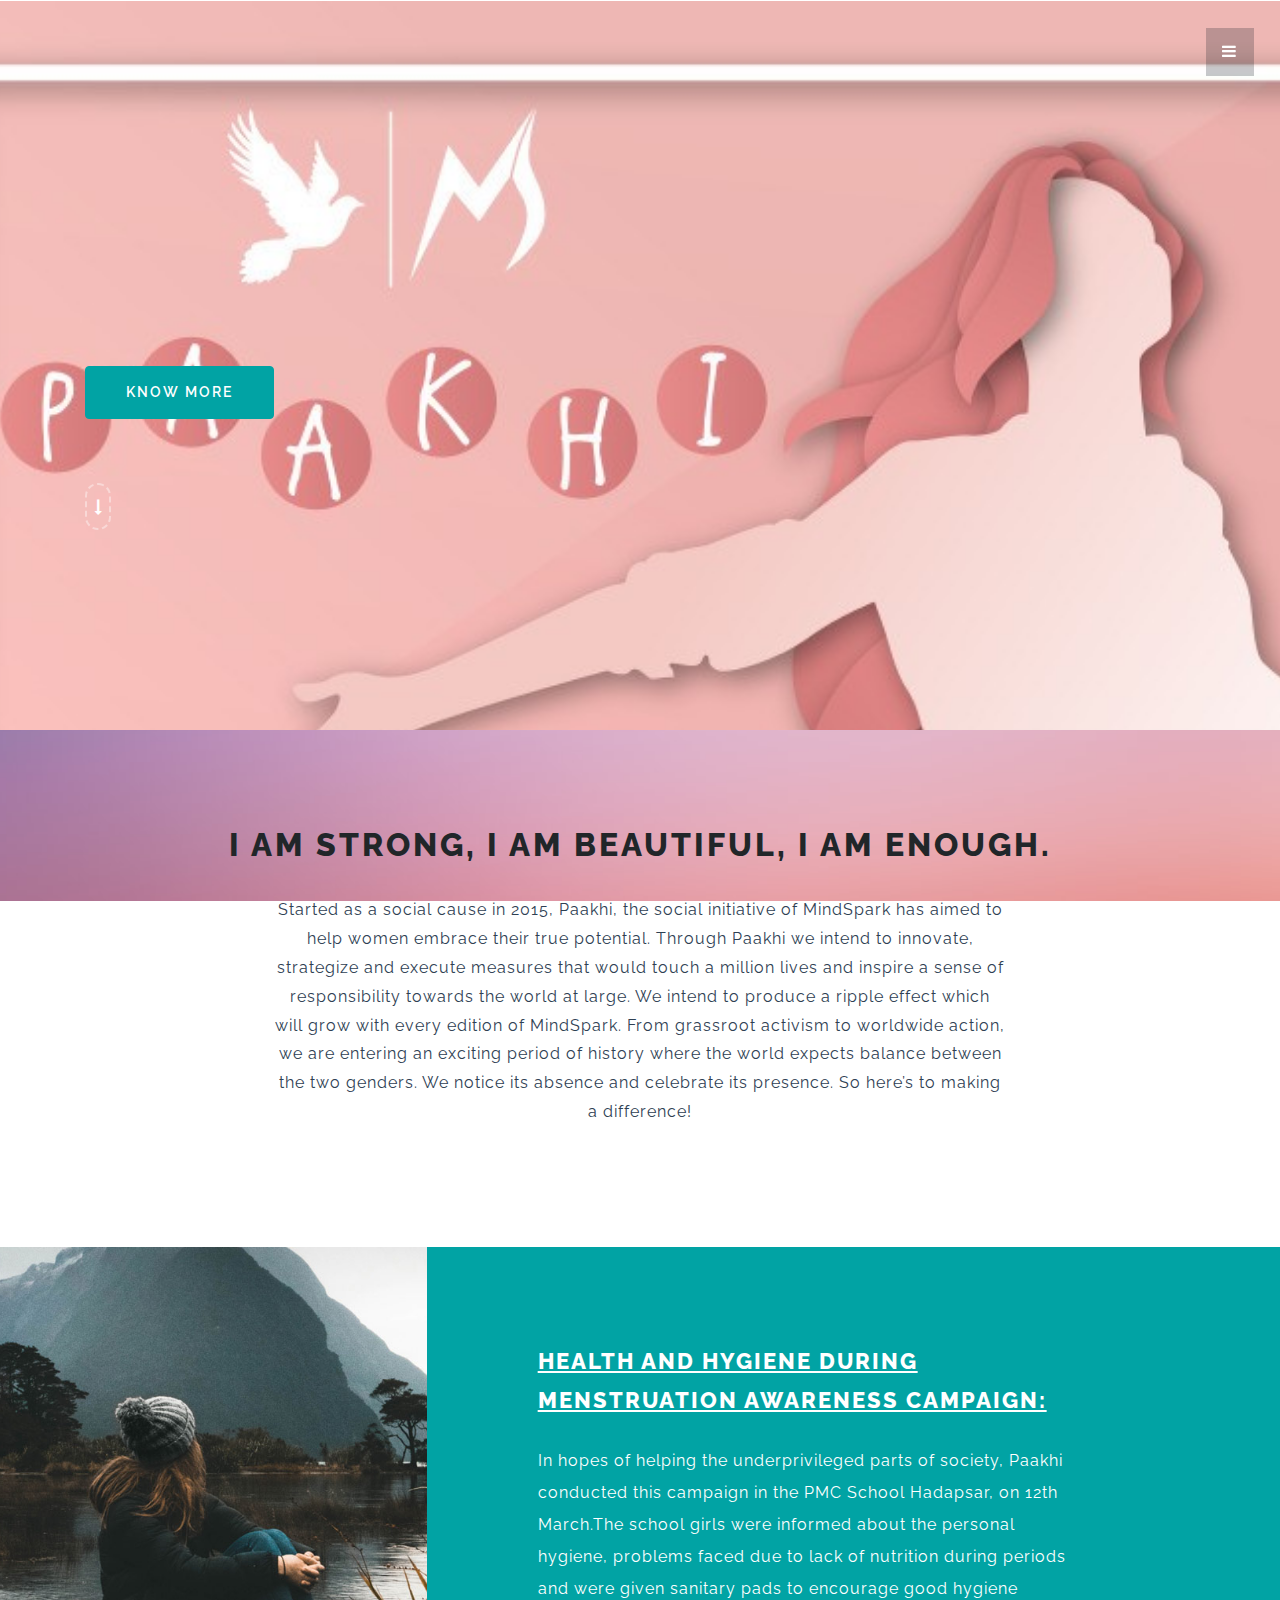
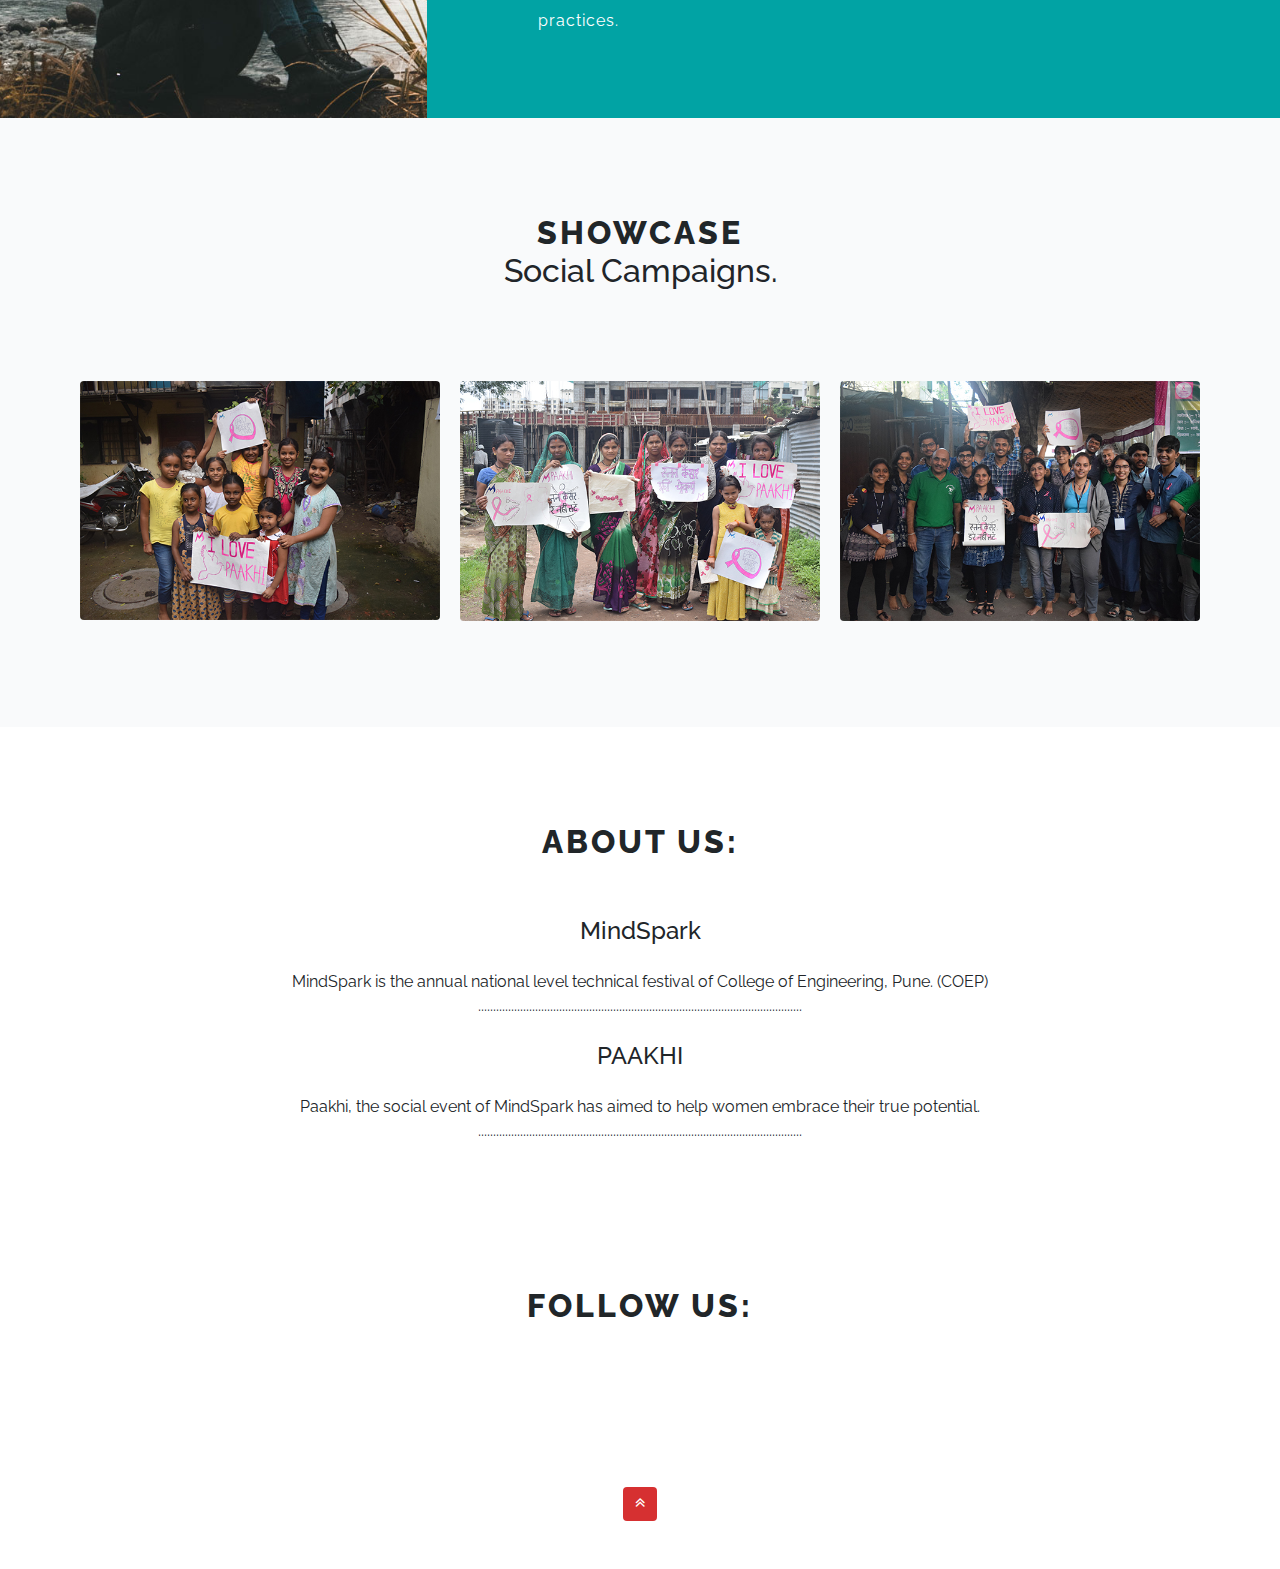
<file: index.html>
<!DOCTYPE html>
<html lang="zxx">

<head>
    <title>PAAKHI MindSpark'20</title>
    <meta name="viewport" content="width=device-width, initial-scale=1">
    <meta charset="utf-8" />
    <meta name="keywords" content="Exert Design Responsive web template, Bootstrap Web Templates, Flat Web Templates, Android Compatible web template,
	SmartPhone Compatible web template, free WebDesigns for Nokia, Samsung, LG, Sony Ericsson, Motorola web design" />
    <script>
        addEventListener("load", function() {
            setTimeout(hideURLbar, 0);
        }, false);

        function hideURLbar() {
            window.scrollTo(0, 1);
        }

    </script>
    <!-- Custom Theme files -->
    <link href="css/bootstrap.css" type="text/css" rel="stylesheet" media="all">
    <link href="css/style.css" type="text/css" rel="stylesheet" media="all">
    <!-- font-awesome icons -->
    <link href="css/font-awesome.min.css" rel="stylesheet">
    <!-- //Custom Theme files -->
    <!-- online-fonts -->
    <link href="//fonts.googleapis.com/css?family=Raleway:100,100i,200,200i,300,300i,400,400i,500,500i,600,600i,700,700i,800" rel="stylesheet">
    <!-- //online-fonts -->
</head>

<body>
  <section class="background-image" id="home">
    


    <section class="main-banner" id="home">
        <div class="header-top-w3layouts text-right">
            <ul id="menu">
                <li>
                    <input id="check02" type="checkbox" name="menu" />
                    <label for="check02"><span class="fa fa-bars" aria-hidden="true"></span></label>
                    <ul class="submenu">
                        <li><a href="index.html">Home</a></li>
                        <li><a href="#about" class="scroll">Paakhi</a></li>
                        <li><a href="#gallery" class="scroll">Gallery</a></li>
                        <li><a href="#testimonials" class="scroll">About Us</a></li>
                        
                    </ul>
                </li>
            </ul>
        </div>
        <div class="container">
            <div class="baner-info-w3ls text-left">

                <h1 class="mx-auto mt-4"><br><br></h1>
                <a class="btn btn-primary mt-lg-5 mt-3 agile-link-bnr scroll" href="#about" role="button">Know More</a>
                <div class="banner-high-lights text-left">
                    <div class="rotate">
                        <a href="#about" class="scroll">
                               <span class="fa fa-long-arrow-down"></span>
						</a>
                    </div>
                </div>
            </div>
        </div>
    </section>

    <!-- what we do -->
    <section class="wedo py-lg-5 py-5" id="about">
        <div class="container py-lg-5">
            <div class="text-center">
                <h3 class="tittle_head">I AM STRONG, I AM BEAUTIFUL, I AM ENOUGH.
</h3>
                <p class="main_p mt-4 mb-4 pt-2 text-center mx-auto">Started as a social cause in 2015, Paakhi, the social initiative of MindSpark has aimed to help women embrace their true potential. Through Paakhi we intend to innovate, strategize and execute measures that would touch a million lives and inspire a sense of responsibility towards the world at large. We intend to produce a ripple effect which will grow with every edition of MindSpark. From grassroot activism to worldwide action, we are entering an exciting period of history where the world expects balance between the two genders. We notice its absence and celebrate its presence. So here’s to making a difference!</p>
            </div>

        </div>
    </section>
    <!-- //what we do -->
    <!-- banner-bottom1 -->
    <section class="banner-bottom" id="news">
        <div class="banner-top row middle-grids">
            <div class="col-lg-4 advantage-grid-info1">
                <div class="advantage_left2 text-center">

                </div>
            </div>
            <div class="col-lg-8 advantage-grid-info">
                <div class="advantage_left">
                    <h3><u>Health and Hygiene during Menstruation Awareness Campaign:</u> <br></h3>
                    <p class="mt-4">In hopes of helping the underprivileged parts of society, Paakhi conducted this campaign in the PMC School Hadapsar, on 12th March.The school girls were informed about the personal hygiene,
                      problems faced due to lack of nutrition during periods and were given sanitary pads to encourage good hygiene practices.</p>
                </div>
            </div>
        </div>
    </section>
    <!-- //banner-bottom1 -->
    <!-- banner-bottom2 -->

    <!-- //banner-bottom2 -->
    <!-- banner-bottom3 -->

    <!-- //banner-bottom3 -->
    <!-- services -->

    <!-- //services -->
    <!--//team -->

    <!--//team -->
    <!-- Gallery -->
    <section class="gallery py-5" id="gallery">
        <div class="container">
            <div class="inner-sec-wthree py-lg-5 py-3">
                <div class="text-center">
                    <h3 class="tittle_head">SHOWCASE<br> </h3>
                    <h2>Social Campaigns.</h2>
                    <p class="main_p mt-4 mb-4 pt-2 text-center mx-auto"></p>
                </div>
                <div class="row news-grids mt-lg-5 mt-4 text-center">
                    <div class="col-md-4 gal-img">
                        <a href="#gal1"><img src="images/g1.jpg" alt="gallery img" class="img-fluid"></a>
                    </div>
                    <div class="col-md-4 gal-img">
                        <a href="#gal2"><img src="images/g3.jpg" alt="gallery img" class="img-fluid"></a>
                    </div>
                    <div class="col-md-4 gal-img">
                        <a href="#gal3"><img src="images/g4.jpg" alt="gallery img" class="img-fluid"></a>
                    </div>

                </div>
            </div>
            <!-- popup-->
            <div id="gal1" class="pop-overlay animate">
                <div class="popup">
                    <img src="images/g1.jpg" alt="Popup Image" class="img-fluid" />
                    <p class="mt-4">Paakhi<br>MindSpark'20</p>
                    <a class="close" href="#gallery">&times;</a>
                </div>
            </div>
            <!-- //popup -->

            <!-- popup-->
            <div id="gal2" class="pop-overlay animate">
                <div class="popup">
                    <img src="images/g3.jpg" alt="Popup Image" class="img-fluid" />
                    <p class="mt-4">Paakhi<br>MindSpark'20</p>
                    <a class="close" href="#gallery">&times;</a>
                </div>
            </div>
            <!-- //popup -->
            <!-- popup-->
            <div id="gal3" class="pop-overlay animate">
                <div class="popup">
                    <img src="images/g4.jpg" alt="Popup Image" class="img-fluid" />
                    <p class="mt-4">Paakhi<br>MindSpark'20</p>
                    <a class="close" href="#gallery">&times;</a>
                </div>
            </div>
            <!-- //popup3 -->
            <!-- popup-->

            <!-- //popup -->
        </div>
    </section>
    <!--testimonials-->
    <section class="testimonials py-5" id="testimonials">
        <div class="container">
            <div class="inner-sec-wthree py-lg-5 py-4">
                <div class="text-center">
                    <h3 class="tittle_head">ABOUT US: </h3>
                    <p class="main_p mt-4 mb-4 pt-2 text-center mx-auto"><h4>MindSpark</h4><br>MindSpark is the annual national level technical festival of College of Engineering, Pune. (COEP)<br>............................................................................................................<br><br><h4>PAAKHI</h4><br>Paakhi, the social event of MindSpark has aimed to help women embrace their true potential.<br>
............................................................................................................</p>
                </div>



            </div>
        </div>
    </section>
    <!-- footer -->
    
        <div class="container py-lg-5">
            <div class="text-center">
                <h3 class="tittle_head text-black">FOLLOW US: </h3>
                <p class="main_p mt-4 mb-3 pt-2 text-center mx-auto"></p>
            </div>


        </div>
        <div class="cpy-right text-center pb-5">
            <ul class="social_section_1info mb-lg-4">
                <li><a href="https://www.facebook.com/coepmindspark"><span class="fa fa-facebook-f"></span></a></li>
                <li><a href="https://twitter.com/COEPMindSpark"><span class="fa fa-twitter"></span></a></li>
                <li><a href="https://www.instagram.com/coep_mindspark/"><span class="fa fa-instagram"></span></a></li>

            </ul>

            <a href="#home" class="move-top scroll"><span class="fa fa-angle-double-up" aria-hidden="true"></span></a>
        </div>
    
    <!-- //footer -->
</section>
</body>

</html>
</file>
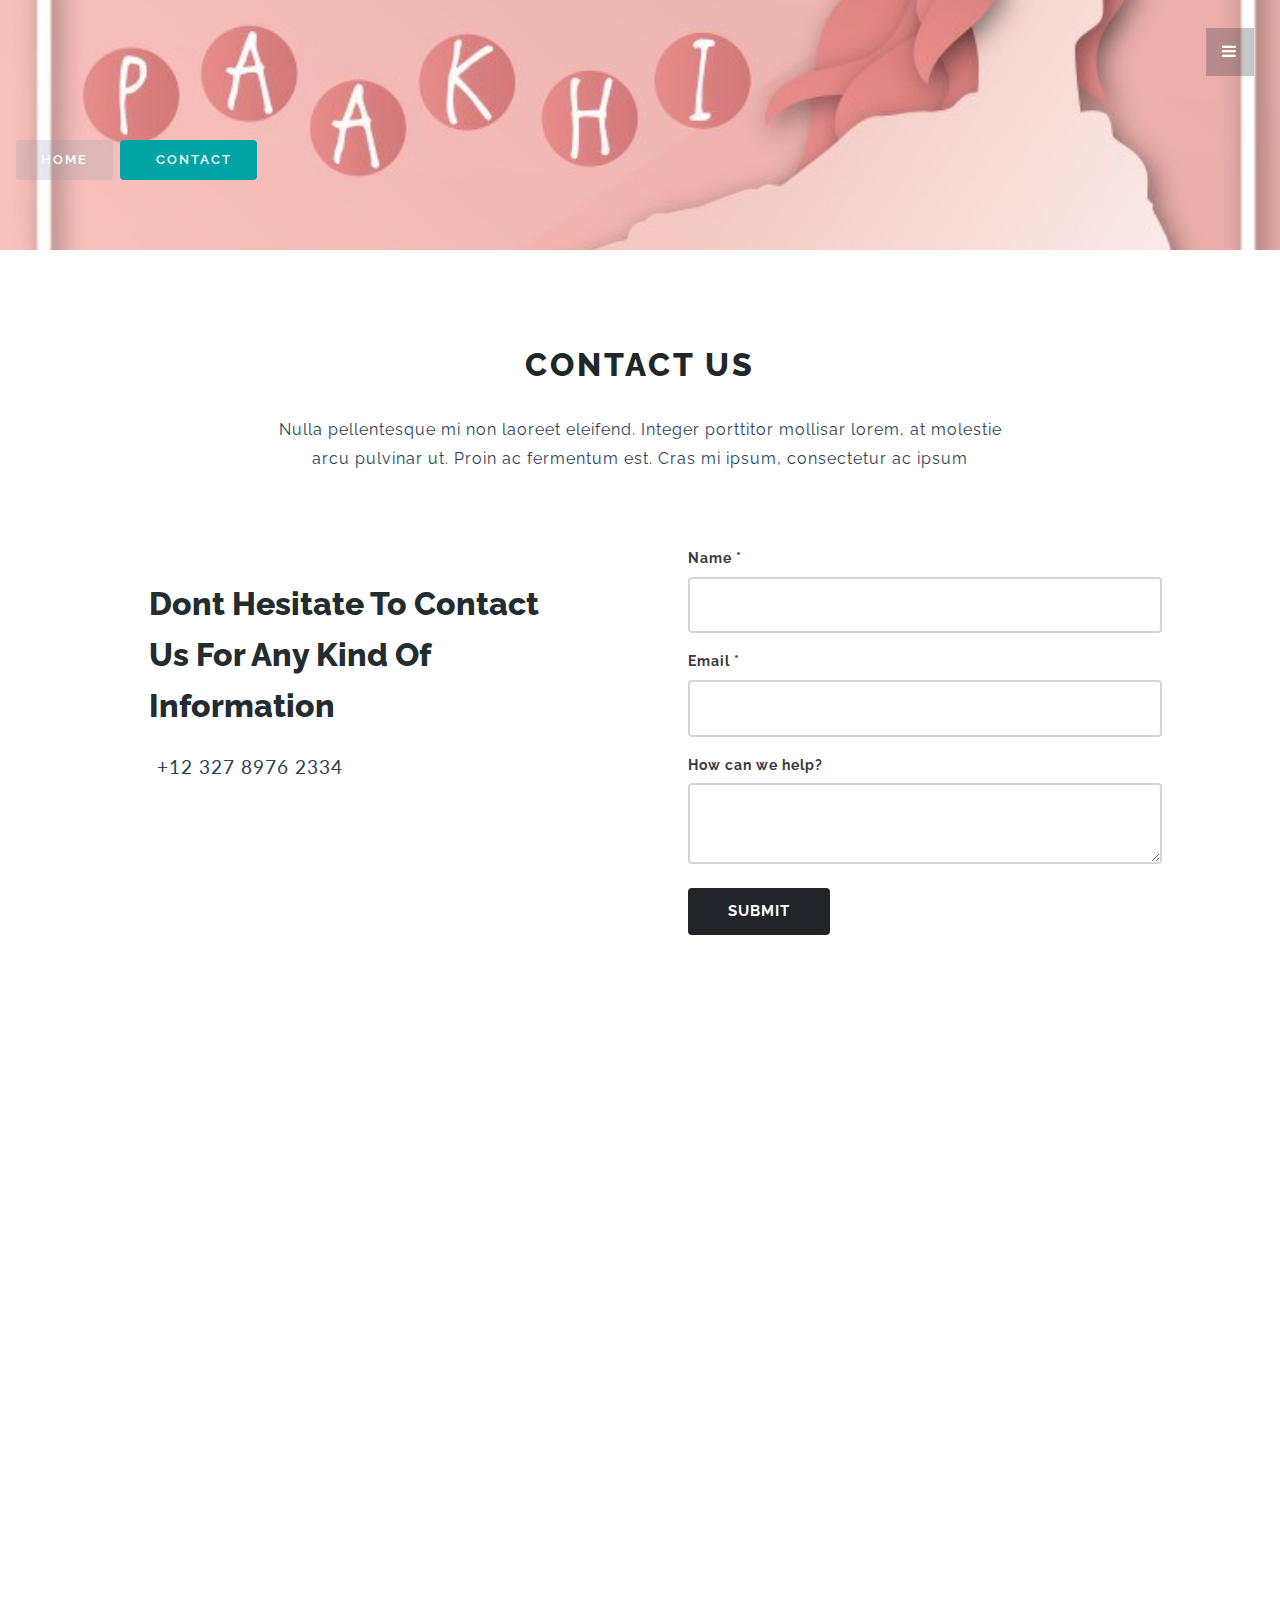
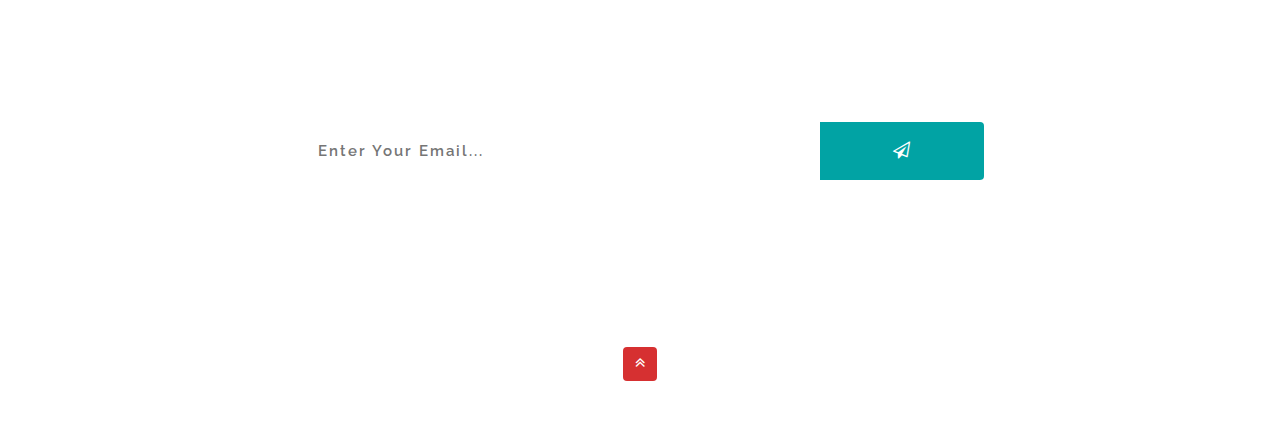
<file: contact.html>
<!--
Author: w3layouts
Author URL: http://w3layouts.com
License: Creative Commons Attribution 3.0 Unported
License URL: http://creativecommons.org/licenses/by/3.0/
-->

<!DOCTYPE html>
<html lang="zxx">

<head>
    <title>Exert Design Multi Purpose Category Bootstrap Responsive web Template | Contact :: W3layouts</title>
    <meta name="viewport" content="width=device-width, initial-scale=1">
    <meta charset="utf-8" />
    <meta name="keywords" content="Exert Design Responsive web template, Bootstrap Web Templates, Flat Web Templates, Android Compatible web template, 
	SmartPhone Compatible web template, free WebDesigns for Nokia, Samsung, LG, Sony Ericsson, Motorola web design" />
    <script>
        addEventListener("load", function() {
            setTimeout(hideURLbar, 0);
        }, false);

        function hideURLbar() {
            window.scrollTo(0, 1);
        }

    </script>
    <!-- Custom Theme files -->
    <link href="css/bootstrap.css" type="text/css" rel="stylesheet" media="all">
    <!-- portfolio -->
    <link href="css/style.css" type="text/css" rel="stylesheet" media="all">
    <!-- font-awesome icons -->
    <link href="css/font-awesome.min.css" rel="stylesheet">
    <!-- //Custom Theme files -->
    <!-- online-fonts -->
    <link href="//fonts.googleapis.com/css?family=Raleway:100,100i,200,200i,300,300i,400,400i,500,500i,600,600i,700,700i,800" rel="stylesheet">
    <link href="//fonts.googleapis.com/css?family=Lato:100,100i,300,300i,400,400i,700" rel="stylesheet">
    <!-- //online-fonts -->
</head>

<body>
    <section class="inner-banner" id="home">
        <div class="header-top-w3layouts text-right">
            <ul id="menu">
                <li>
                    <input id="check02" type="checkbox" name="menu" />
                    <label for="check02"><span class="fa fa-bars" aria-hidden="true"></span></label>
                    <ul class="submenu">

                        <li><a href="index.html">Home</a></li>
                        <li><a href="index.html">About</a></li>
                        <li><a href="index.html">Team</a></li>
                        <li><a href="index.html">Services</a></li>
                        <li><a href="index.html">Gallery</a></li>
                        <li><a href="index.html">Testimonials</a></li>
                        <li><a href="contact.html">Contact</a></li>

                    </ul>
                </li>
            </ul>
        </div>
        <!-- //Navigation -->
        <!-- //banner -->
        <div class="inner-page-info text-center">
            <ol class="breadcrumb text-center mx-auto">
                <li class="breadcrumb-item">
                    <a href="index.html">Home</a>
                </li>
                <li class="breadcrumb-item active">Contact</li>
            </ol>
            <!---->
        </div>
    </section>
    <!-- /contact -->
    <section class="wedo py-lg-5 py-5">
        <div class="container py-lg-5 py-3">
            <div class="text-center">
                <h3 class="tittle_head">Contact Us</h3>
                <p class="main_p mt-4 mb-4 pt-2 text-center mx-auto">Nulla pellentesque mi non laoreet eleifend. Integer porttitor mollisar lorem, at molestie arcu pulvinar ut. Proin ac fermentum est. Cras mi ipsum, consectetur ac ipsum </p>
            </div>
            <div class="contact-info row py-5">
                <div class="col-lg-6 mt-lg-0 mt-5">
                    <div class="contact-right">
                        <h2 class="mb-3">Dont hesitate to contact us for any kind of information</h2>
                        <p><span class="fas mr-2 fa-mobile-alt"></span> +12 327 8976 2334</p>
                    </div>
                </div>
                <div class="col-lg-6 contact-form">
                    <form action="#" method="post">
                        <div class="fields-grid">
                            <div class="styled-input agile-styled-input-top">
                                <label>Name *</label>
                                <input type="text" class="form-control" id="name" placeholder="" name="name">

                            </div>
                            <div class="styled-input">
                                <label>Email *</label>
                                <input type="email" class="form-control" id="name" placeholder="" name="email">

                            </div>

                            <div class="styled-input mb-4">
                                <label>How can we help?</label>
                                <textarea name="issues" class="form-control" id="iq" placeholder=""></textarea>

                            </div>
                        </div>
                        <input type="submit" value="Submit">
                    </form>
                </div>

            </div>
            <div class="map mt-md-5">

                <iframe src="https://www.google.com/maps/embed?pb=!1m18!1m12!1m3!1d100949.24429313939!2d-122.44206553967531!3d37.75102885910819!2m3!1f0!2f0!3f0!3m2!1i1024!2i768!4f13.1!3m3!1m2!1s0x80859a6d00690021%3A0x4a501367f076adff!2sSan+Francisco%2C+CA%2C+USA!5e0!3m2!1sen!2sin!4v1472190196783" class="map" style="border:0" allowfullscreen=""></iframe> </div>

        </div>
    </section>
    <!-- //contact -->

    <!-- footer -->
    <section class="foot-top-w3layouts pt-5">
        <div class="container py-lg-5">
            <div class="text-center">
                <h3 class="tittle_head text-white">Integer porttitor mollisar </h3>
                <p class="main_p mt-4 mb-3 pt-2 text-center mx-auto">Nulla pellentesque mi non laoreet eleifend. Integer porttitor mollisar lorem, at molestie arcu pulvinar ut. Proin ac fermentum est. Cras mi ipsum, consectetur ac ipsum </p>
            </div>
            <div class="newsletter-info-wthree text-center pt-md-5 pt-3">
                <form action="#" method="post" class="d-flex">
                    <input type="email" name="email" placeholder="Enter Your Email..." required="">
                    <button class="btn1"><span class="fa fa-paper-plane-o" aria-hidden="true"></span></button>
                </form>
            </div>

        </div>
        <div class="cpy-right text-center pb-5">
            <ul class="social_section_1info mb-lg-4">
                <li><a href="#"><span class="fa fa-facebook-f"></span></a></li>
                <li><a href="#"><span class="fa fa-twitter"></span></a></li>
                <li><a href="#"><span class="fa fa-google-plus"></span></a></li>
                <li><a href="#"><span class="fa fa-linkedin"></span></a></li>
            </ul>
            <p class="copy-w3ls mb-4">© 2018 Exert Design. All rights reserved | Design by
                <a href="http://w3layouts.com" class="text-white"> w3layouts.</a>
            </p>
            <a href="#home" class="move-top scroll"><span class="fa fa-angle-double-up" aria-hidden="true"></span></a>
        </div>
    </section>
    <!-- //footer -->

</body>

</html>
</file>
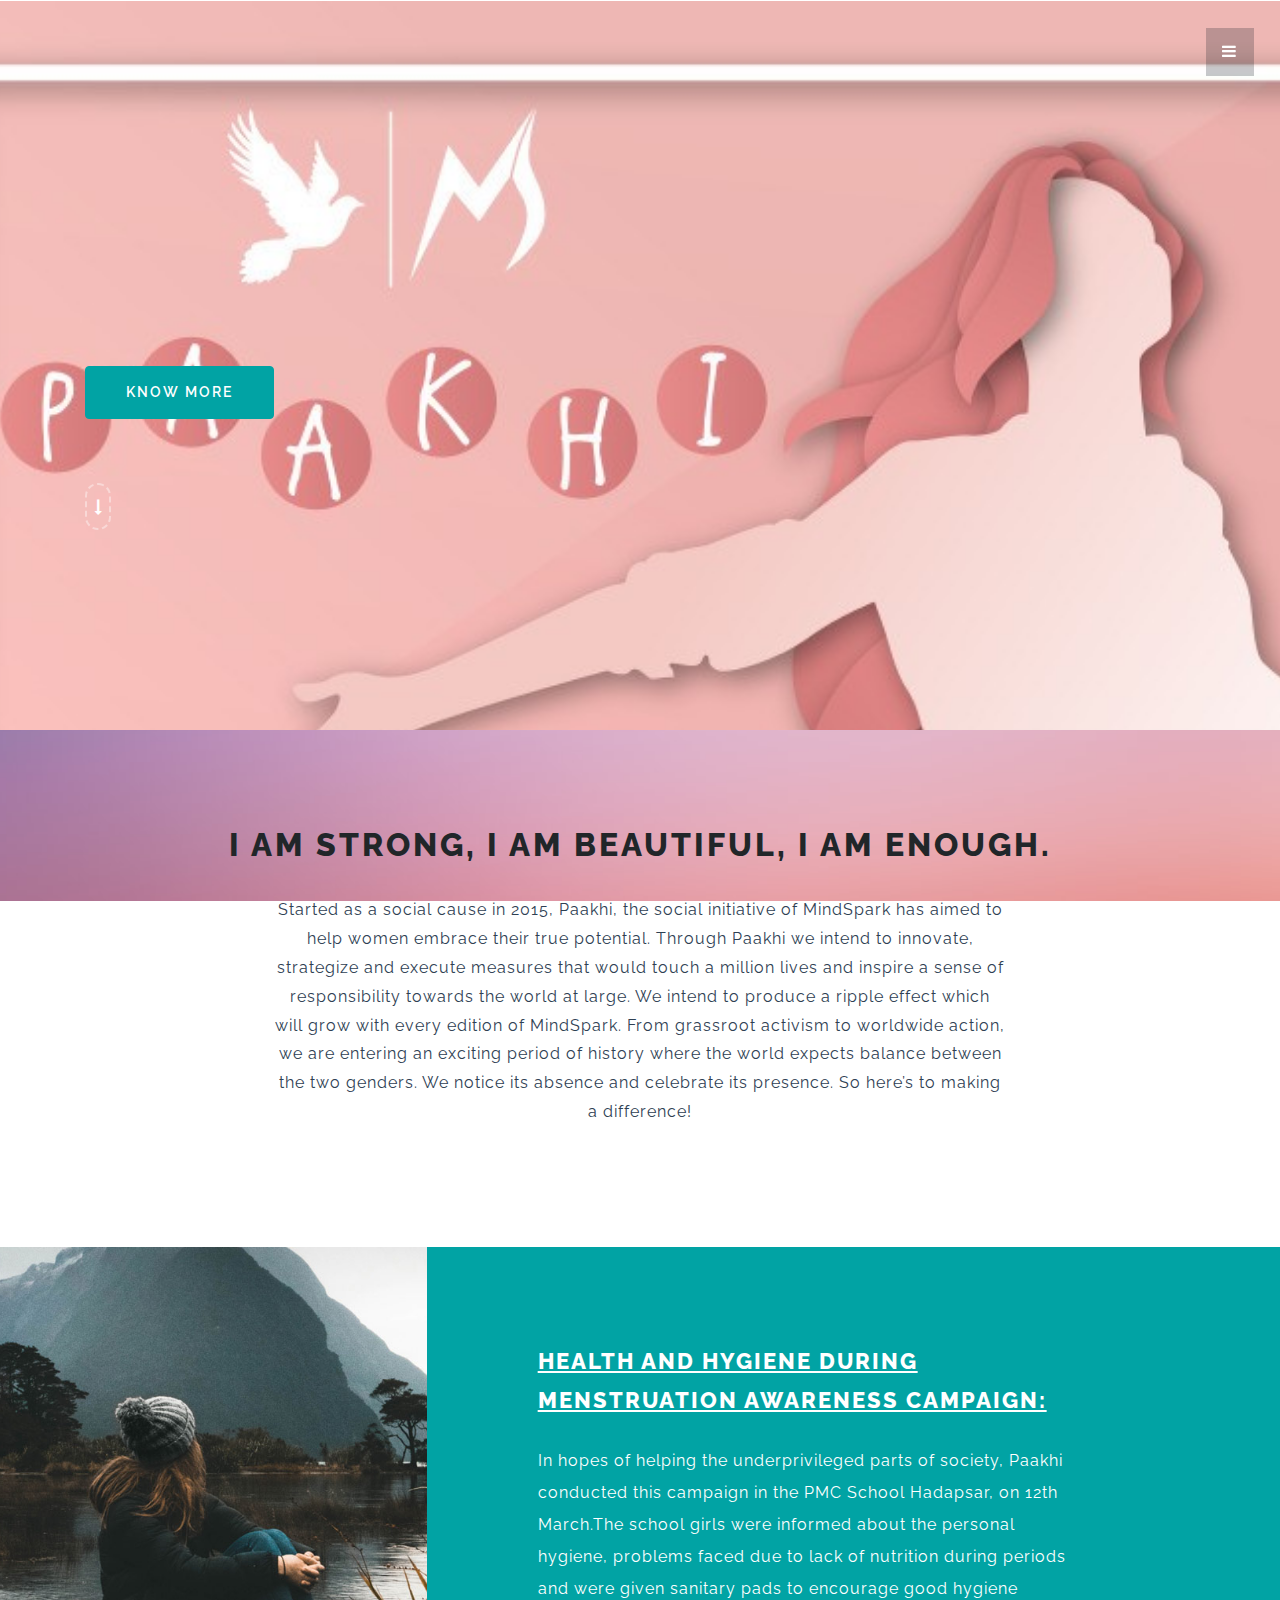
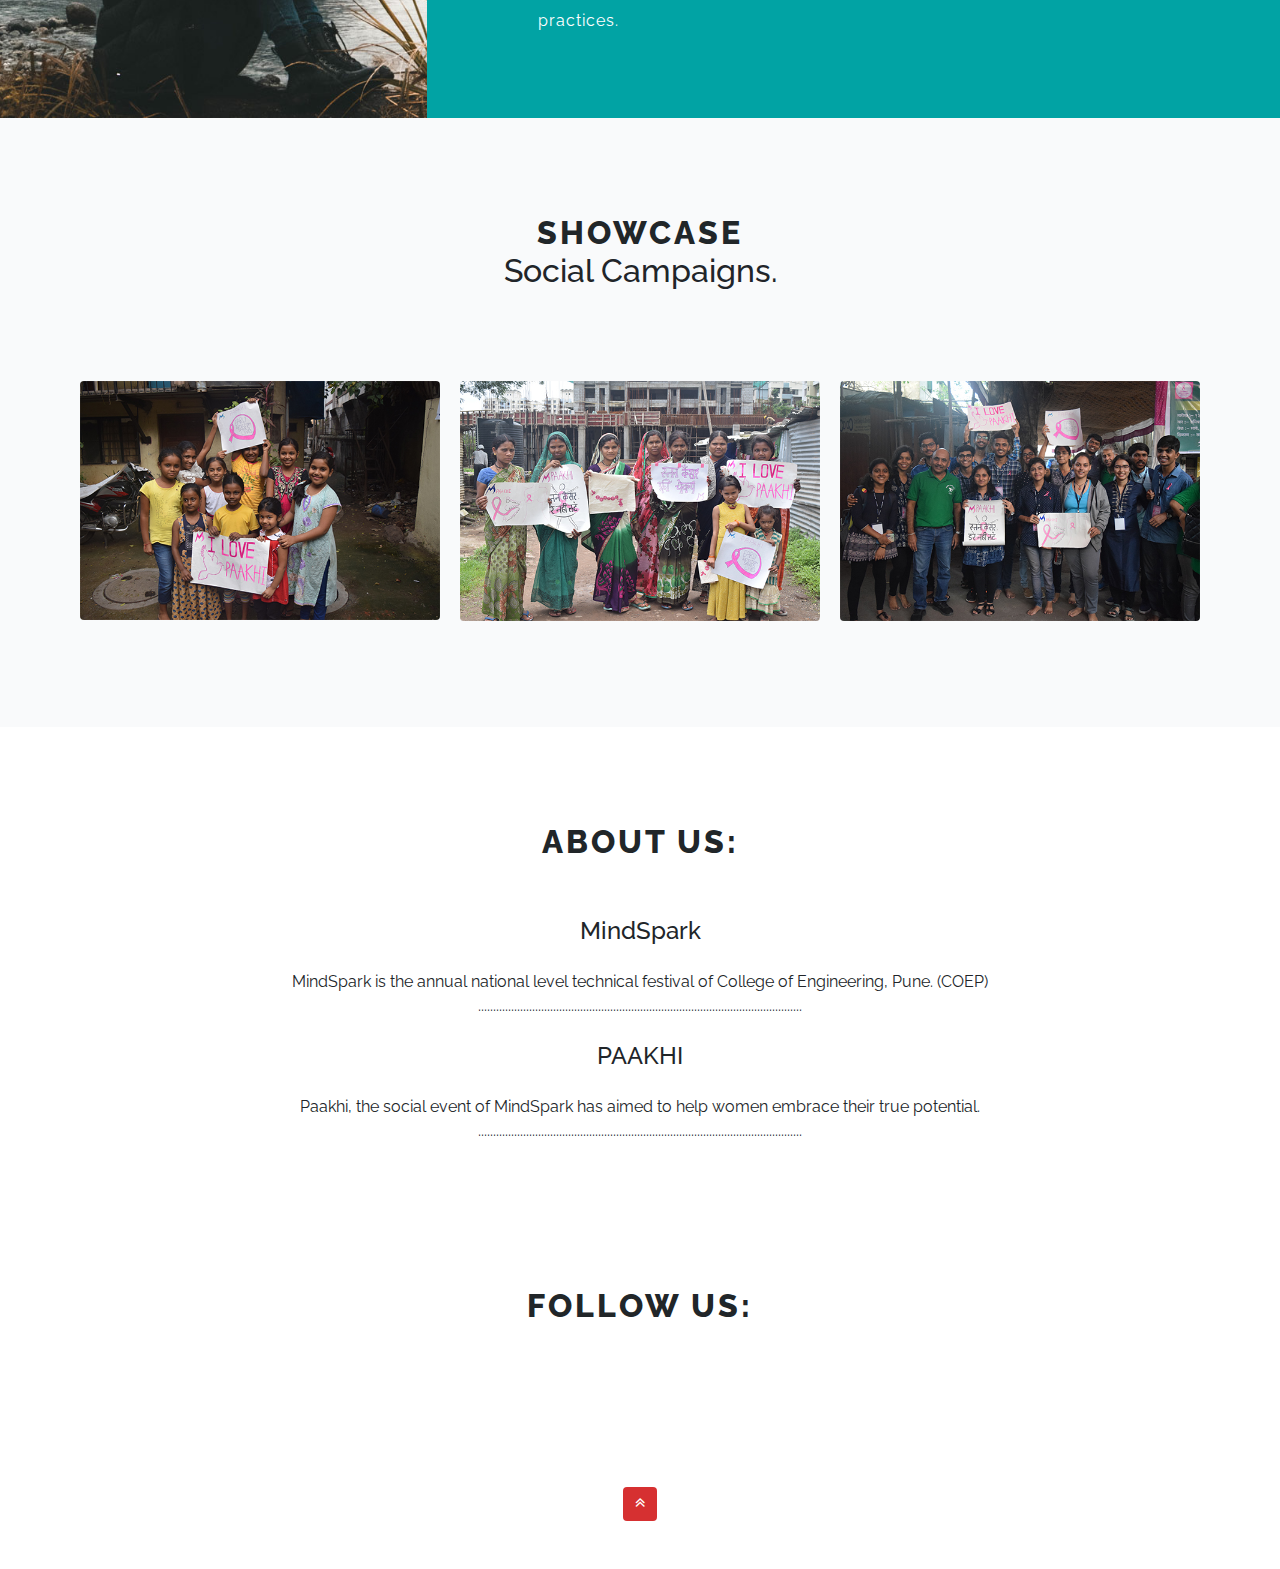
<file: index.html.html>
<!DOCTYPE html>
<html lang="zxx">

<head>
    <title>PAAKHI MindSpark'20</title>
    <meta name="viewport" content="width=device-width, initial-scale=1">
    <meta charset="utf-8" />
    <meta name="keywords" content="Exert Design Responsive web template, Bootstrap Web Templates, Flat Web Templates, Android Compatible web template,
	SmartPhone Compatible web template, free WebDesigns for Nokia, Samsung, LG, Sony Ericsson, Motorola web design" />
    <script>
        addEventListener("load", function() {
            setTimeout(hideURLbar, 0);
        }, false);

        function hideURLbar() {
            window.scrollTo(0, 1);
        }

    </script>
    <!-- Custom Theme files -->
    <link href="css/bootstrap.css" type="text/css" rel="stylesheet" media="all">
    <link href="css/style.css" type="text/css" rel="stylesheet" media="all">
    <!-- font-awesome icons -->
    <link href="css/font-awesome.min.css" rel="stylesheet">
    <!-- //Custom Theme files -->
    <!-- online-fonts -->
    <link href="//fonts.googleapis.com/css?family=Raleway:100,100i,200,200i,300,300i,400,400i,500,500i,600,600i,700,700i,800" rel="stylesheet">
    <!-- //online-fonts -->
</head>

<body>
  <section class="background-image" id="home">
    


    <section class="main-banner" id="home">
        <div class="header-top-w3layouts text-right">
            <ul id="menu">
                <li>
                    <input id="check02" type="checkbox" name="menu" />
                    <label for="check02"><span class="fa fa-bars" aria-hidden="true"></span></label>
                    <ul class="submenu">
                        <li><a href="index.html">Home</a></li>
                        <li><a href="#about" class="scroll">Paakhi</a></li>
                        <li><a href="#gallery" class="scroll">Gallery</a></li>
                        <li><a href="#testimonials" class="scroll">About Us</a></li>
                        
                    </ul>
                </li>
            </ul>
        </div>
        <div class="container">
            <div class="baner-info-w3ls text-left">

                <h1 class="mx-auto mt-4"><br><br></h1>
                <a class="btn btn-primary mt-lg-5 mt-3 agile-link-bnr scroll" href="#about" role="button">Know More</a>
                <div class="banner-high-lights text-left">
                    <div class="rotate">
                        <a href="#about" class="scroll">
                               <span class="fa fa-long-arrow-down"></span>
						</a>
                    </div>
                </div>
            </div>
        </div>
    </section>

    <!-- what we do -->
    <section class="wedo py-lg-5 py-5" id="about">
        <div class="container py-lg-5">
            <div class="text-center">
                <h3 class="tittle_head">I AM STRONG, I AM BEAUTIFUL, I AM ENOUGH.
</h3>
                <p class="main_p mt-4 mb-4 pt-2 text-center mx-auto">Started as a social cause in 2015, Paakhi, the social initiative of MindSpark has aimed to help women embrace their true potential. Through Paakhi we intend to innovate, strategize and execute measures that would touch a million lives and inspire a sense of responsibility towards the world at large. We intend to produce a ripple effect which will grow with every edition of MindSpark. From grassroot activism to worldwide action, we are entering an exciting period of history where the world expects balance between the two genders. We notice its absence and celebrate its presence. So here’s to making a difference!</p>
            </div>

        </div>
    </section>
    <!-- //what we do -->
    <!-- banner-bottom1 -->
    <section class="banner-bottom" id="news">
        <div class="banner-top row middle-grids">
            <div class="col-lg-4 advantage-grid-info1">
                <div class="advantage_left2 text-center">

                </div>
            </div>
            <div class="col-lg-8 advantage-grid-info">
                <div class="advantage_left">
                    <h3><u>Health and Hygiene during Menstruation Awareness Campaign:</u> <br></h3>
                    <p class="mt-4">In hopes of helping the underprivileged parts of society, Paakhi conducted this campaign in the PMC School Hadapsar, on 12th March.The school girls were informed about the personal hygiene,
                      problems faced due to lack of nutrition during periods and were given sanitary pads to encourage good hygiene practices.</p>
                </div>
            </div>
        </div>
    </section>
    <!-- //banner-bottom1 -->
    <!-- banner-bottom2 -->

    <!-- //banner-bottom2 -->
    <!-- banner-bottom3 -->

    <!-- //banner-bottom3 -->
    <!-- services -->

    <!-- //services -->
    <!--//team -->

    <!--//team -->
    <!-- Gallery -->
    <section class="gallery py-5" id="gallery">
        <div class="container">
            <div class="inner-sec-wthree py-lg-5 py-3">
                <div class="text-center">
                    <h3 class="tittle_head">SHOWCASE<br> </h3>
                    <h2>Social Campaigns.</h2>
                    <p class="main_p mt-4 mb-4 pt-2 text-center mx-auto"></p>
                </div>
                <div class="row news-grids mt-lg-5 mt-4 text-center">
                    <div class="col-md-4 gal-img">
                        <a href="#gal1"><img src="images/g1.jpg" alt="gallery img" class="img-fluid"></a>
                    </div>
                    <div class="col-md-4 gal-img">
                        <a href="#gal2"><img src="images/g3.jpg" alt="gallery img" class="img-fluid"></a>
                    </div>
                    <div class="col-md-4 gal-img">
                        <a href="#gal3"><img src="images/g4.jpg" alt="gallery img" class="img-fluid"></a>
                    </div>

                </div>
            </div>
            <!-- popup-->
            <div id="gal1" class="pop-overlay animate">
                <div class="popup">
                    <img src="images/g1.jpg" alt="Popup Image" class="img-fluid" />
                    <p class="mt-4">Paakhi<br>MindSpark'20</p>
                    <a class="close" href="#gallery">&times;</a>
                </div>
            </div>
            <!-- //popup -->

            <!-- popup-->
            <div id="gal2" class="pop-overlay animate">
                <div class="popup">
                    <img src="images/g3.jpg" alt="Popup Image" class="img-fluid" />
                    <p class="mt-4">Paakhi<br>MindSpark'20</p>
                    <a class="close" href="#gallery">&times;</a>
                </div>
            </div>
            <!-- //popup -->
            <!-- popup-->
            <div id="gal3" class="pop-overlay animate">
                <div class="popup">
                    <img src="images/g4.jpg" alt="Popup Image" class="img-fluid" />
                    <p class="mt-4">Paakhi<br>MindSpark'20</p>
                    <a class="close" href="#gallery">&times;</a>
                </div>
            </div>
            <!-- //popup3 -->
            <!-- popup-->

            <!-- //popup -->
        </div>
    </section>
    <!--testimonials-->
    <section class="testimonials py-5" id="testimonials">
        <div class="container">
            <div class="inner-sec-wthree py-lg-5 py-4">
                <div class="text-center">
                    <h3 class="tittle_head">ABOUT US: </h3>
                    <p class="main_p mt-4 mb-4 pt-2 text-center mx-auto"><h4>MindSpark</h4><br>MindSpark is the annual national level technical festival of College of Engineering, Pune. (COEP)<br>............................................................................................................<br><br><h4>PAAKHI</h4><br>Paakhi, the social event of MindSpark has aimed to help women embrace their true potential.<br>
............................................................................................................</p>
                </div>



            </div>
        </div>
    </section>
    <!-- footer -->
    
        <div class="container py-lg-5">
            <div class="text-center">
                <h3 class="tittle_head text-black">FOLLOW US: </h3>
                <p class="main_p mt-4 mb-3 pt-2 text-center mx-auto"></p>
            </div>


        </div>
        <div class="cpy-right text-center pb-5">
            <ul class="social_section_1info mb-lg-4">
                <li><a href="https://www.facebook.com/coepmindspark"><span class="fa fa-facebook-f"></span></a></li>
                <li><a href="https://twitter.com/COEPMindSpark"><span class="fa fa-twitter"></span></a></li>
                <li><a href="https://www.instagram.com/coep_mindspark/"><span class="fa fa-instagram"></span></a></li>

            </ul>

            <a href="#home" class="move-top scroll"><span class="fa fa-angle-double-up" aria-hidden="true"></span></a>
        </div>
    
    <!-- //footer -->
</section>
</body>

</html>
</file>
<file: css/style.css>
/*--Author: W3Layouts
	Author URL: http://w3layouts.com
	License: Creative Commons Attribution 3.0 Unported
	License URL: http://creativecommons.org/licenses/by/3.0/
 --*/

body,
html {
    margin: 0;
    font-family: 'Raleway', sans-serif;
    background: #fff;
    scroll-behavior: smooth;
}

body a {
    transition: 0.5s all;
    -webkit-transition: 0.5s all;
    -moz-transition: 0.5s all;
    -o-transition: 0.5s all;
    -ms-transition: 0.5s all;
    text-decoration: none;
    outline: none;
}
video_background{
  position: fixed;
  top: 50%;
  left: 50%;
  min-width: 100%;
  min-height: 100%;
  width: auto;
  height: auto;
  z-index: -100;
  transform: translate(-50%, -50%);
}


h1,
h2,
h3,
h4,
h5,
h6 {
    margin: 0;
    font-family: 'Raleway', sans-serif;
}

p {
    margin: 0;
    color: #2E4053;
    font-size: 1em;
    line-height: 2em;
    letter-spacing: 1px;
}

ul {
    margin: 0;
    padding: 0;
}

ul {
    list-style-type: none;
}

body a:hover {
    text-decoration: none;
}

body a:focus {
    outline: none;
    text-decoration: none;
}

.list-group-item {
    background-color: transparent;
}

.title {
    font-size: 54px;
    color: #000;
    letter-spacing: 2px;
    font-weight: 400;
    text-transform: capitalize;
}

h6.top-title {
    font-size: 21px;
    margin-bottom: 21px;
    color: #4a4949;
}

.clr {
    color: #fff;
}

.title-sub p,
.rooms-agile-left p,
.slider-room-info p,
.ser-inner-info p,
.abut-inner-wls-head p,
.contact-list-grid p,
.contact-list-grid p a,
.blog-agile-text-middle p,
.blog-txt-info p {
    font-size: 14px;
    color: #000;
    line-height: 28px;
}

.video-info-img p {
    color: #fff;
}

/*-- header --*/

.header-call h4 {
    font-size: 15px;
    color: #fff;
    padding-top: 22px;
    display: inline-block;
}

/*Style for the first level menu bar*/

.header-top-w3layouts {
    position: relative;
    padding: 0 1em;
}

ul#menu {
    position: fixed;
    top: 3%;
    width: 3em;
    height: 3em;
    margin: 0;
    /* padding: 0 1em; */
    background: #151e253d;
    color: #ffffff;
    z-index: 99;
    right: 2%;
}

ul#menu > li {
    float: left;
    list-style-type: none;
    position: relative;
    width: 100%;
}

ul#menu label {
    position: relative;
    display: block;
    padding: 0 18px 0 12px;
    line-height: 3em;
    transition: background 0.3s;
    cursor: pointer;
}

/*hide the inputs*
ul#menu label:after {
    content: "";
    position: absolute;
    display: block;
    top: 50%;
    right: 5px;
    width: 0;
    height: 0;
    border-top: 4px solid rgba(255, 255, 255, .5);
    border-bottom: 0 solid rgba(255, 255, 255, .5);
    border-left: 4px solid transparent;
    border-right: 4px solid transparent;
    transition: border-bottom .1s, border-top .1s .1s;
}

ul#menu label:hover,
ul#menu iul#menu nput:checked ~ label {
    background: rgba(0, 0, 0, .3);
}

ul#menu input:checked ~ label:after {
    border-top: 0 solid rgba(255, 255, 255, .5);
    border-bottom: 4px solid rgba(255, 255, 255, .5);
    transition: border-top .1s, border-bottom .1s .1s;
}

/*hide the inputs*/

ul#menu input {
    display: none
}

/*show the second levele menu of the selected voice*/

ul#menu input:checked ~ ul.submenu {
    max-height: 360px;
    transition: max-height 0.5s ease-in;
}

/*style for the second level menu*/

ul.submenu {
    max-height: 0;
    padding: 0;
    overflow: hidden;
    list-style-type: none;
    background: #f7f7f7;
    transition: max-height 0.5s ease-out;
    position: absolute;
    min-width: 11em;
    right: 0;
    border-radius: 4px;
    box-shadow: 0 1px 8px rgba(20, 21, 21, 0.37);
}

ul.submenu li a {
    display: block;
    padding: 12px;
    color: #141d24;
    text-decoration: none;
    transition: background .3s;
    text-align: center;
    font-size: 0.9em;
    font-weight: 600;
}

ul.submenu li a:hover {
    background: #01a3a4;
}



/*-- //header --*/

.inner-banner {
    background: url(../images/banner.jpg) no-repeat center;
    -webkit-background-size: cover;
    -moz-background-size: cover;
    -o-background-size: cover;
    -ms-background-size: cover;
    background-size: cover;
    position: relative;
    min-height: 250px;
}

/*-- banner --*/
.background-image{
  background: url(../images/b6.jpg) center no-repeat;
  -webkit-background-size: cover;
  -moz-background-size: cover;
  -o-background-size: cover;
  -ms-background-size: cover;
  background-size: cover;
  position: relative;
  min-height: 800px;
  background-attachment: fixed;
}

.main-banner {
    background: url(../images/banner.jpg) center no-repeat;
    -webkit-background-size: cover;
    -moz-background-size: cover;
    -o-background-size: cover;
    -ms-background-size: cover;
    background-size: cover;
    position: relative;
    min-height: 800px;
    background-attachment: fixed;
}

.baner-info-w3ls {
    padding: 11em 0 0;
    width: 57%;
}

.baner-info-w3ls h1 a {
    color: #fff;
    display: inline-block;
}

.baner-info-w3ls h1 {
    color: #ffff;
    font-size: 4em;
    font-weight: 700;
    letter-spacing: 1px;
    opacity: 1;
}

.baner-info-w3ls h6 {
    font-size: 1em;
    color: #fff;
    letter-spacing: 10px;
    line-height: 1.8em;
    text-align: left;
}

.agile-link-bnr {
    padding: 15px 40px;
    color: #fff;
    font-weight: 600;
    letter-spacing: 2px;
    font-size: 14px;
    text-transform: uppercase;
    background: #01a3a4;
    border: 1px solid #01a3a4;
}

.agile-link-bnr:hover {
    background: #ef5e4a;
    border: 1px solid #ef5e4a;
}

.rotate span {
    color: #fff;
    border-radius: 26px;
    width: 26px;
    height: 47px;
    text-align: center;
    line-height: 2.8em;
    border: 2px dashed rgba(255, 255, 255, 0.4);
}

.rotate h5 a {
    display: inline-block;
    color: #fff;
    text-transform: uppercase;
    letter-spacing: 0.22em;
    font-size: 0.8em;
}

.rotate {
    margin-top: 6em;
}

.advantage-grid-info1,
.advantage-grid-info1.second,
.advantage-grid-info1.third {
    padding: 0;
    background: url(../images/g6.jpg) center no-repeat;
    -webkit-background-size: cover;
    -moz-background-size: cover;
    -o-background-size: cover;
    -ms-background-size: cover;
    background-size: cover;
    position: relative;
    min-height: 500px;
}

.advantage-grid-info1.second {
    background: url(../images/g2.jpg) center no-repeat;
}

.advantage-grid-info1.third {
    background: url(../images/g4.jpg) center no-repeat;
}

.advantage_left h4 {
    font-size: 15px;
    font-weight: 700;
    text-transform: uppercase;
    letter-spacing: 2px;
    color: #cc2105;
}

.advantage_left h3 {
    font-size: 1.35em;
    font-weight: 800;
    line-height: 1.8em;
    letter-spacing: 2px;
    color: #fff;
    text-transform: uppercase;
}

.advantage_left {
    padding: 6em 12em 0em 6em;
    box-sizing: border-box;
    /* box-shadow: 0px 1px 0px 0px rgba(0, 0, 0, 0.075); */
}

.banner-top.row {
    margin: 0;
}

.banner-top p {
    color: #fff;
}

.banner-bottom {
    background: #01a3a4;
}

.temp-btm {
    background: #fff;
}

.temp-btm h3 {
    color: #292929;
}

.temp-btm p {
    color: #566773;
}

.services-box {
    margin-bottom: 0px;
    background: #f18218;
    transition: all 1s;
    -moz-transition: all 1s;
    -webkit-transition: all 1s;
    -o-transition: all 1s;
    padding: 4em 4em 4em 4em;
}

.services-box:hover {
    transition: all 1s;
    -moz-transition: all 1s;
    /* Firefox 4 */
    -webkit-transition: all 1s;
    /* Safari and Chrome */
    -o-transition: all 1s;
    /* Opera */
    background: #f58a24;
}

.services-box:hover span {
    color: #fff;
}

.icon span {
    width: 60px;
    height: 60px;
    color: rgba(255, 255, 255, 0.46);
    line-height: 60px;
    text-align: center;
    font-size: 22px;
    transition: all 1s;
    -moz-transition: all 1s;
    -webkit-transition: all 1s;
    -o-transition: all 1s;
}

.service-content {
    margin-left: 1em;
}

.service-content h4,
.service-content h2 {
    font-size: 1.15em;
    line-height: 1.75em;
    font-weight: 800;
    text-transform: uppercase;
    color: #fff;
    letter-spacing: 2px;
    margin-bottom: 0.5em;
}

.service-txt h5 {
    text-transform: capitalize;
    font-size: 2.5em;
    color: #000;
    letter-spacing: 1px;
    font-weight: 300;
    line-height: 1.5;
}

.service-txt h5 span {
    background: #19adf2;
    font-weight: 600;
    color: #fff;
    padding: 0 4px;
}

section.slide-wrapper {
    background: #ff9f43;
}

p.serp {
    color: rgba(255, 255, 255, 0.75);
    text-align: justify;
    text-transform: capitalize;
    line-height: 1.8em;
    font-size: 15px;
}

/*----*
.bx-4 {
    background: #2b569a;
}

.bx-1 {
    background: #19529f;
}

.bx-2 {
    background: #164794;
}

.bx-3 {
    background: #39649b;
}
/*----*/

.ser-rgt {
    padding: 0;
}

.ser-midd {
    margin: 1em 0;
}

/* //services */

/*--/team--*/

.team-info h3 {
    font-size: 1em;
    font-weight: 800;
    color: #262631;
    margin-bottom: 0.8em;
    text-transform: uppercase;
}

.sub-tittle-team {
    font-size: 0.6em;
    color: #01a3a4;
    font-weight: 700;
    letter-spacing: 2px;
    display: block;
}

.team-info {
    padding: 3em 2em;
    background: rgba(1, 163, 164, 0.08);
    border: 1px solid transparent;
    transition: 2s all;
    -webkit-transition: 2s all;
    -moz-transition: 2s all;
    -ms-transition: 2s all;
    -o-transition: 2s all;
    border-radius: 6px;
    -webkit-border-radius: 6px;
    -o-border-radius: 6px;
    -moz-border-radius: 6px;
    -ms-border-radius: 6px;
}


.team-gd img {
    box-shadow: 0 20px 40px -10px rgba(0, 0, 0, .3);
}

ul.team_social_info li {
    list-style: none;
    display: inline-block;
}

ul.team_social_info li a {
    color: #717580;
    margin-right: 10px;
    font-size: 13.5px;
    margin-right: 2px;
    width: 35px;
    height: 35px;
    background: #121215;
    padding: 9px 20px;
    text-align: center;
    line-height: 35px;
    letter-spacing: 1px;
    border-radius: 25px;
}

ul.team_social_info li.facebook a {
    color: #fff;
    background: #3b5998;
}

ul.team_social_info li.twitter a {
    color: #fff;
    background: #1da1f2;
}

ul.team_social_info li.linkedin a {
    color: #fff;
    background: #0077b5;
}

ul.team_social_info li.google a {
    color: #fff;
    background: #dd4b39;
}

/*--//team--*/

h2.tittle_head {
    font-size: 1.7em;
    color: #101010;
    text-transform: uppercase;
    font-weight: 800;
    letter-spacing: 3px;
    display: inline-block;
    padding-bottom: 1em;
    border-bottom: solid 2px rgba(82, 77, 77, 0.125);
}

h3.tittle_head {
    font-size: 2em;
    color: #212629;
    text-transform: uppercase;
    font-weight: 800;
    letter-spacing: 3px;
}

p.main_p {
    width: 66%;
    line-height: 1.8em;
}


.wedo_top span {
    width: 100px;
    height: 100px;
    line-height: 97px;
    font-size: 40px;
    color: #01a3a4;
    border: solid 2px rgb(206, 211, 214);
    border-radius: 50%;
    -webkit-border-radius: 50%;
    -ms-border-radius: 50%;
    -o-border-radius: 50%;
    background: transparent;
}

.wedo_top li {
    display: inline-block;
}

.wedo_top li:nth-child(2) {
    margin: 0 5em;
}

.wedo_top span:hover {
    color: #ffffff;
    border: solid 2px rgb(1, 163, 164);
    background: #01a3a4;
    transition: 2s all;
    -webkit-transition: 2s all;
    -moz-transition: 2s all;
    -ms-transition: 2s all;
    -o-transition: 2s all;
}

.map iframe {
    width: 100%;
    min-height: 300px;
}

.contact-info input[type="text"],
.contact-info input[type="email"],
.contact-info input[type="tel"],
.contact-info textarea {
    padding: 0.9em;
    color: #495057;
    border: 2px solid #d2d6da;
    border-radius: 0.25rem;
    font-size: 1em;
    letter-spacing: 1px;
    margin-bottom: 1em;
    -webkit-appearance: none;
    outline: none;
}

/*-- input-effect --*/

/*-- //input-effect --*/

.contact-info input[type="submit"] {
    outline: none;
    border: none;
    cursor: pointer;
    font-size: 15px;
    color: #fff;
    padding: 12px 40px;
    text-transform: uppercase;
    letter-spacing: 1px;
    display: inline-block;
    background: #212529;
    font-weight: 700;
    -webkit-transition: all 0.3s;
    -moz-transition: all 0.3s;
    transition: all 0.3s;
    border-radius: 0.25rem;
    -o-border-radius: 0.25rem;
    -moz-border-radius: 0.25rem;
    -ms-border-radius: 0.25rem;
    -webkit-border-radius: 0.25rem;
}

.contact-info input[type="submit"]:hover {
    background: #01a3a4;
}

.contact-right {
    padding: 2em 4em;
}

.contact-form label {
    font-weight: 700;
    letter-spacing: 1px;
    color: #3a3b3c;
    font-size: 0.9em;
}

.contact-right h2 {
    font-size: 2.2em;
    color: #222c31;
    font-weight: 800;
    text-transform: capitalize;
    line-height: 1.6;
}

.contact-right p span {
    color: #dc3545;
}

.contact-right p {
    margin: 0;
    font-size: 1.2em;
    font-family: 'Lato', sans-serif;
}

.contact-form {
    padding: 0 3em;
}

.inner-page-info {
    padding-top: 8em;
}

.breadcrumb-item + .breadcrumb-item::before {
    display: inline-block;
    padding-right: 0;
    padding-left: 0;
    color: #6c757d;
    content: "/";
    opacity: 0;
}

.breadcrumb {
    display: -webkit-box;
    display: -ms-flexbox;
    display: flex;
    -ms-flex-wrap: wrap;
    flex-wrap: wrap;
    padding: 0.75rem 1rem;
    margin-bottom: 1rem;
    list-style: none;
    background: none;
    border-radius: 0.25rem;
}

ol.breadcrumb li {
    padding: 10px 25px;
    color: #fff;
    font-weight: 600;
    letter-spacing: 2px;
    font-size: 13px;
    text-transform: uppercase;
    background: rgba(140, 156, 171, 0.22);
    margin-right: 0.5em;
    color: #fff;
    border-radius: 0.25rem;
    -o-border-radius: 0.25rem;
    -moz-border-radius: 0.25rem;
    -ms-border-radius: 0.25rem;
    -webkit-border-radius: 0.25rem;
}

ol.breadcrumb li a {
    color: #fff;
}

.breadcrumb-item.active {
    color: #ffffff;
    background: #01a3a4;
}

/*-- //contact --*/

/*--/footer--*/

.foot-top-w3layouts {
    background: url(../images/banner.jpg) no-repeat;
    -webkit-background-size: cover;
    -moz-background-size: cover;
    -o-background-size: cover;
    -ms-background-size: cover;
    background-size: cover;
    position: relative;
    background-attachment: fixed;
}

section.foot-top-w3layouts h1 {
    font-size: 1.35em;
    color: #fff;
    text-transform: uppercase;
    letter-spacing: 2px;
    font-weight: 800;
    line-height: 1.75em;
}

section.foot-top-w3layouts p {
    font-size: 16px;
    color: #fff;
    margin-top: 1em;
    line-height: 1.8em;
}

.foot-top-w3layouts-left {
    padding: 0 4em;
}

.agile-link-bnr1 {
    padding: 10px 24px;
    color: #fff;
    font-weight: 600;
    letter-spacing: 2px;
    font-size: 14px;
    text-transform: uppercase;
    background: none;
    border: 1px solid #fff;
    width: 34%;
}

.agile-link-bnr1:hover {
    background: rgba(204, 195, 195, 0.32);
    border: 1px solid #fff;
}

ul.social_section_1info li {
    display: inline-block;
    margin-right: 1em;
}

ul.social_section_1info a span {
    font-size: 16px;
    width: 42px;
    height: 42px;
    line-height: 41px;
    text-align: center;
    background: transparent;
    color: #fff;
    border-radius: 50%;
    -webkit-border-radius: 50%;
    -o-border-radius: 50%;
    -webkit-transition: 0.5s all;
    -moz-transition: 0.5s all;
    transition: 0.5s all;

}

ul.social_section_1info a span:hover {
    background: transparent;
    color: #01a3a4;
}

.newsletter-info-wthree form {
    width: 62%;
    margin: 0 auto;
}

.newsletter-info-wthree input[type="email"] {
    padding: 1.2em 1.5em;
    font-size: 15px;
    color: #888;
    outline: none;
    letter-spacing: 2px;
    border: none;
    flex-basis: 100%;
    font-weight: 600;
    border-radius: 0.25rem 0 0 0.25rem;
    -o-border-radius: 0.25rem 0 0 0.25rem;
    -moz-border-radius: 0.25rem 0 0 0.25rem;
    -ms-border-radius: 0.25rem 0 0 0.25rem;
    -webkit-border-radius: 0.25rem 0 0 0.25rem;

}

.newsletter-info-wthree button.btn1 {
    color: #fff;
    font-size: 17px;
    letter-spacing: 1px;
    padding: 14px 0;
    border: transparent;
    background: #01a3a4;
    flex-basis: 30%;
    text-transform: uppercase;
    margin-left: -2em;
    -webkit-transition: 0.5s all;
    -moz-transition: 0.5s all;
    transition: 0.5s all;
    font-weight: 600;
    cursor: pointer;
    border-radius: 0 0.25rem 0.25rem 0;
    -o-border-radius: 0 0.25rem 0.25rem 0;
    -moz-border-radius: 0 0.25rem 0.25rem 0;
    -ms-border-radius: 0 0.25rem 0.25rem 0;
    -webkit-border-radius: 0 0.25rem 0.25rem 0;
}

.newsletter-info-wthree button.btn1:hover {
    background: #ff9f43;
}

/*-- to-top --*/

a.move-top span {
    color: #fff;
    width: 34px;
    height: 34px;
    border: transparent;
    line-height: 1.9em;
    background: #d63031;
    border-radius: 4px;
    -webkit-border-radius: 4px;
    -o-border-radius: 4px;
    -moz-border-radius: 4px;
}

/*-- //to-top --*/

section#gallery {
    position: relative;
    background: #f9fafb;
}

.gal-img {
    padding: 10px;
}

.gal-img img {
    border-radius: 4px;
    -webkit-border-radius: 4px;
    -o-border-radius: 4px;
    -moz-border-radius: 4px;
    -webkit-transition: 0.5s all;
    -moz-transition: 0.5s all;
    transition: 0.5s all;
}

.gal-img:hover.gal-img img {
    box-shadow: 0 20px 40px -10px rgba(0, 0, 0, .3);
}

/*-- popup --*/

.pop-overlay {
    position: absolute;
    top: 0px;
    bottom: 0;
    left: 0;
    right: 0;
    background: rgba(0, 0, 0, 0.7);
    transition: opacity 0ms;
    visibility: hidden;
    opacity: 0;
    z-index: 9999;
}

.pop-overlay:target {
    visibility: visible;
    opacity: 1;
}

.popup {
    background: #fff;
    border-radius: 5px;
    width: 35%;
    position: relative;
    margin: 8em auto;
    padding: 3em 1em;
}

.popup p {
    font-size: 15px;
    color: #666;
    letter-spacing: .5px;
    line-height: 30px;
}

.popup h2 {
    margin-top: 0;
    color: #fff;

}

.popup .close {
    position: absolute;
    top: 5px;
    right: 15px;
    transition: all 200ms;
    font-size: 30px;
    font-weight: bold;
    text-decoration: none;
    color: #000;
}

.popup .close:hover {
    color: #30c39e;
}


/*-- //popup --*/

/*-- /testimonials --*/

.test-grid {
    padding: 4em;
    background: transparent;
}

.sub-tittle-team {
    font-size: 0.67em;
    color: #01a3a4;
    font-weight: 600;
    letter-spacing: 2px;
    display: block;
    text-transform: uppercase;
}

.test-info h3 {
    color: #515156;
    margin-bottom: 0.8em;
    font-size: 1.2em;
    font-weight: 400;
    letter-spacing: 3px;
    position: relative;
}

.test-img img {
    border-radius: 50%;
    -webkit-border-radius: 50%;
    -o-border-radius: 50%;
    -ms-border-radius: 50%;
    -moz-border-radius: 50%;
    margin-top: 1em;
    box-shadow: 0 20px 40px -10px rgba(0, 0, 0, .3);
}

ul.social_section_1info.team-soc li a span {
    background: #141d24;
}

ul.social_section_1info.team-soc li a span:hover {
    color: #fff;
}

/*-- //testimonials --*/

/*--/contact--*/

.address-left {
    width: 80px;
    height: 80px;
    text-align: center;
    background: #a40eff;
    margin: 0 auto;
    border-radius: 50%;
    -webkit-border-radius: 50%;
    -moz-border-radius: 50%;
    -o-border-radius: 50%;
    -ms-border-radius: 50%;
}

.address-grid-wthree-agileits {
    text-align: center;
    margin: 0 auto;
}

.address-grid-wthree-agileits span {
    font-size: 1.7em;
    color: #fff;
    margin-top: 27px;
}

.address-right {
    margin-top: 1.2em;
}

.address-right h6 {
    font-size: 1.1em;
    margin-bottom: 0.5em;
}

.contact_grid_right {
    width: 100%;
}

.contact_grid_right input[type="text"],
.contact_grid_right input[type="email"],
.contact_grid_right textarea {
    outline: none;
    padding: 15px 15px;
    font-size: 14px;
    color: #777;
    background: #f7f7f7;
    width: 100%;
    letter-spacing: 1px;
    border: 1px solid #ebeeef;
    margin-top: 1em;
}

.contact_grid_right input[type="text"]:nth-child(2),
.contact_grid_right input[type="email"] {
    margin: 1em 0 0;
}

.contact_grid_right textarea {
    min-height: 150px;
    margin: 1em 0em;
    resize: none;
}

.contact_grid_right input[type="submit"],
.contact_grid_right input[type="reset"] {
    outline: none;
    padding: 20px 0;
    font-size: 14px;
    color: #fff;
    background: #0e0f10;
    width: 22%;
    border: none;
    letter-spacing: 2px;
    text-transform: uppercase;
    -webkit-transition: 0.5s all;
    -moz-transition: 0.5s all;
    -o-transition: 0.5s all;
    -ms-transition: 0.5s all;
    transition: 0.5s all;
    font-weight: 600;
    cursor: pointer;
    border-radius: .25rem;
}

.contact_grid_right input[type="submit"],
.contact_grid_right input[type="reset"]:hover {
    background-color: #739df3;
}

.contact-left h4 {
    color: #444;
    font-size: 1em;
    margin-bottom: .5em;
    letter-spacing: 1px;
    font-weight: 700;
}

.contact-left p {
    font-size: 1em;
    letter-spacing: 1px;
}

.contact-text a {
    color: #888;
}

.contact-text a:hover {
    color: #fb383b;
}

.contact_grid_right h6,
.contact-left h6 {
    font-size: 1.2em;
    color: #2e1f54;
    margin-bottom: 1.5em;
    letter-spacing: 1px;
    font-weight: 600;
}

.contact-map {
    width: 100%;
}

.contact-map iframe {
    width: 100%;
    height: 300px;
}

.address.row {
    width: 100%;
}

.address-right a {
    color: #777;
}

.address-right p {
    color: #777;
}

/*-- //contact--*/

/*--responsive--*/

@media(max-width:1440px) {
    .advantage-grid-info1,
    .advantage-grid-info1.second,
    .advantage-grid-info1.third {
        min-height: 471px;
    }
    .main-banner {
        min-height: 757px;
    }
}

@media(max-width:1366px) {}

@media(max-width:1280px) {
    .main-banner {
        min-height: 730px;
    }
    .baner-info-w3ls {
        padding: 10em 0 0;
        width: 62%;
    }
    .rotate {
        margin-top: 4em;
    }
    .baner-info-w3ls h1 {
        font-size: 3.5em;
    }
    .contact-right h2 {
        font-size: 2em;
    }
}

@media(max-width:1080px) {
    .services-box {
        padding: 3em 3em;
    }
    .main-banner {
        min-height: 645px;
    }
    p {
        font-size: 0.9em;
    }
    p.main_p {
        width: 90%;
    }
    .baner-info-w3ls h6 {
        font-size: 0.95em;
        letter-spacing: 5px;
    }
}

@media(max-width:1050px) {
    .team-info h3 {
        font-size: 0.9em;
    }
    .team-info {
        padding: 2em 1em;
    }
}

@media(max-width:1024px) {
    .main-banner {
        min-height: 593px;
    }
}

@media(max-width:991px) {
    .advantage_left {
        padding: 8em 3em;
    }
    .ser-rgt {
        padding: 0 15px;
        margin-top: 1em;
    }
    h3.tittle_head {
        font-size: 1.8em;
    }
    .popup {
        width: 50%;
    }
}


@media(max-width:800px) {
    .agile-link-bnr {
        padding: 12px 30px;
    }
    p.main_p {
        width: 100%;
    }
    .advantage_left {
        padding: 5em 2em;
    }
}

@media(max-width:768px) {
    .baner-info-w3ls {
        padding: 9em 0 0;
        width: 90%;
    }
    .baner-info-w3ls h1 {
        font-size: 3em;
    }
    .main-banner {
        min-height: 564px;
    }
    h3.tittle_head {
        font-size: 1.6em;
    }
    .contact-right h2 {
        font-size: 1.8em;
    }
}

@media(max-width:767px) {
    .main-banner {
        min-height: 560px;
    }
    .team-info:nth-child(2) {
        margin: 1.5em 0;
    }
    .gal-img {
        padding: 10px;
        float: left;
        width: 50%;
    }
    .newsletter-info-wthree form {
        width: 90%;
        margin: 0 auto 2em;
    }
    .contact-right {
        padding: 2em 2em;
    }
    .popup {
        width: 60%;
    }
}

@media(max-width:736px) {
    .cd-header-buttons {
        right: 105px;
    }
}

@media(max-width:667px) {
    .rotate {
        margin-top: 3em;
    }
}

@media(max-width:640px) {
    .main-banner {
        min-height: 530px;
    }
    .baner-info-w3ls {
        padding: 8em 0 0;
        width: 90%;
    }
    .advantage_left {
        padding: 4em 1em;
    }
    .advantage_left h3 {
        font-size: 1.2em;
    }
    .inner-banner {
        min-height: 200px;
    }
    .popup {
        width: 90%;
    }
}

@media(max-width:600px) {
    .wedo_top li:nth-child(2) {
        margin: 0 1em;
    }
    section.foot-top-w3layouts p {
        font-size: 14px;
    }
    .contact-right h2 {
        font-size: 1.3em;
    }
    .contact-form {
        padding: 0 2em;
    }
}

@media(max-width:568px) {
    .main-banner {
        min-height: 460px;
    }
    .baner-info-w3ls h1 {
        font-size: 2.5em;
    }
    .baner-info-w3ls {
        padding: 7em 0 0;
        width: 95%;
    }
    .baner-info-w3ls h6 {
        font-size: 0.9em;
        letter-spacing: 3px;
    }
}

@media(max-width:480px) {
    .agile-link-bnr {
        padding: 9px 20px;
        letter-spacing: 1px;
    }
    .baner-info-w3ls h1 {
        font-size: 2.3em;
    }
    .advantage_left {
        padding: 3em 1em;
    }
    .advantage-grid-info1,
    .advantage-grid-info1.second,
    .advantage-grid-info1.third {
        min-height: 430px;
    }
}

@media(max-width:440px) {
    .rotate {
        margin-top: 2em;
    }
    .main-banner {
        min-height: 436px;
    }
    .baner-info-w3ls {
        padding: 6em 0 0;
        width: 100%;
    }
    .wedo_top span {
        width: 70px;
        height: 70px;
        line-height: 67px;
        font-size: 30px;
    }
    .advantage_left h3 {
        font-size: 1em;
    }
    .services-box {
        padding: 2em 1em;
    }
    .service-content h4,
    .service-content h2 {
        font-size: 1em;
    }
    h3.tittle_head {
        font-size: 1.4em;
    }
}

@media(max-width:414px) {}

@media(max-width:384px) {}

@media(max-width:375px) {}

/*--//responsive--*/
</file>
